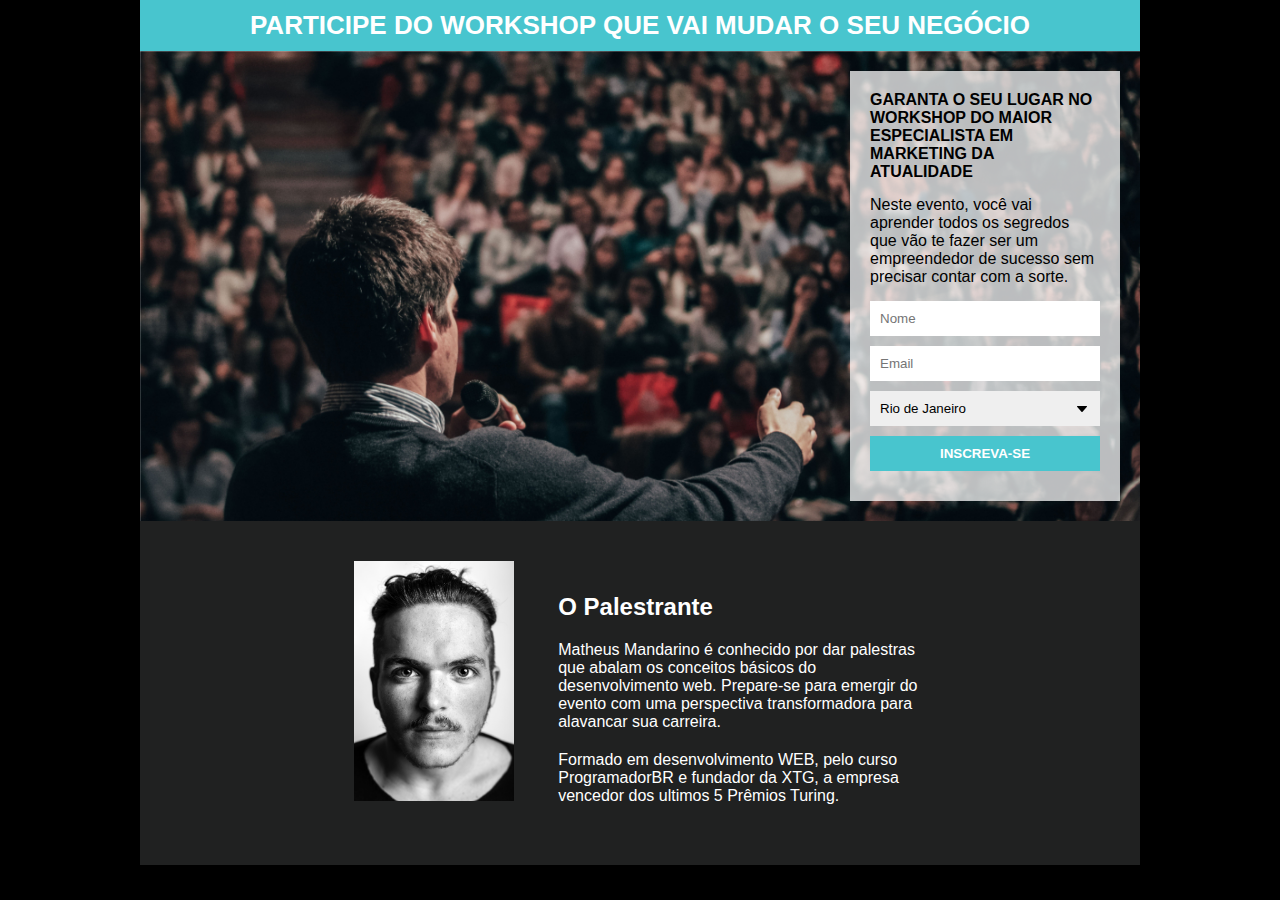
<file: index.html>
<!DOCTYPE html>
<html lang="pt-br">

<head>
    <meta charset="UTF-8">
    <meta http-equiv="X-UA-Compatible" content="IE=edge">
    <meta name="viewport" content="width=device-width, initial-scale=1.0">
    <link rel="stylesheet" type="text/css" href="./css/style.css">
    <link rel="icon" href="./images/ico.png" type="image/png">
    <title>Workshop</title>
</head>

<body>

    <div class="container">
        <header>
            <h1 class="title">PARTICIPE DO WORKSHOP QUE VAI MUDAR O SEU NEGÓCIO</h1>

        </header>
        <section>
            <div class="formcontainer">
                <h2 class="mb">GARANTA O SEU LUGAR NO WORKSHOP DO MAIOR ESPECIALISTA EM MARKETING DA ATUALIDADE</h2>
                <P class="mb">Neste evento, você vai aprender todos os segredos que vão te fazer ser um empreendedor de
                    sucesso sem
                    precisar contar com a sorte. </P>
                <form
                    action="https://ymail.us14.list-manage.com/subscribe/post?u=a516cdf5e18433c04d6b7a454&amp;id=01397d4f4f"
                    method="post" id="mc-embedded-subscribe-form" name="mc-embedded-subscribe-form" class="validate"
                    target="_blank" novalidate>
                    <input id="name" name="FNAME" type="text" placeholder="Nome">
                    <input id="email" name="EMAIL" type="text" placeholder="Email">
                    <select name="PLACE">
                        <option value="rj">Rio de Janeiro</option>
                        <option value="sp">São Paulo</option>
                        <option value="mg">Minas Gerais</option>
                        <option value="es">Espírito Santo</option>
                    </select>
                    <!-- real people should not fill this in and expect good things - do not remove this or risk form bot signups-->
                    <div style="position: absolute; left: -5000px;" aria-hidden="true"><input type="text"
                            name="b_a516cdf5e18433c04d6b7a454_01397d4f4f" tabindex="-1" value=""></div>
                    <input type="submit" value="INSCREVA-SE">
                </form>
            </div>
        </section>
        <footer>
            <img class="picture" src="./images/face.jpg">
            <div class="description">
                <h3>O Palestrante</h3>
                <p> Matheus Mandarino é conhecido por dar palestras que abalam os conceitos básicos do desenvolvimento
                    web.
                    Prepare-se para emergir do evento com uma perspectiva transformadora para alavancar sua carreira.
                </p>
                <p>Formado em desenvolvimento WEB, pelo curso ProgramadorBR e fundador da XTG, a empresa vencedor dos
                    ultimos 5 Prêmios Turing.</p>
            </div>
        </footer>


    </div>
</body>

</html>
</file>
<file: css/style.css>
*{
    margin: 0;
    padding: 0;
}

body{
    font-family: Arial, Helvetica, sans-serif;
    background-color: black;
}

.container{
max-width: 1000px;
margin: auto;
}

header{
background-color: #48C5CE;
text-align: center;
color: white;
padding: 10px;
}

.title{
font-size: 26px;
}

section{
    padding: 20px;
    background-image: url(../images/people.jpg);
    background-size: cover;
    overflow: hidden;
}

.formcontainer{
    max-width: 230px;
    background-color: #FFFFFFBB;
padding: 20px;
float: right;
}

h2{
    font-size: 16px;
}

.mb{
margin-bottom: 15px;
}

input, select{
    width: 100%;
    box-sizing: border-box;
    padding: 10px;
    border: none;
    margin-bottom: 10px;
}

input[type=submit]{
    color: white;
    background-color: #48C5CE;
    font-weight: bold;
}

select{
    appearance: none;
    -webkit-appearance: none;
    -moz-appearance: none;

    background-image: url(../images/arrow.jpg);
background-repeat: no-repeat;
background-position: calc(100% - 10px) center;
}

.picture{
    width: 160px;
}

footer{
background-color: #202121;
padding: 40px;
text-align: center;
}

.description{
    display: inline-block;
    color: white;
    max-width: 40%;
    margin-left: 40px;
    text-align: left;
}

.description p, .description h3{
margin-bottom: 20px;
}

.description h3{
    font-size: 24px;
}

@media screen and (max-width: 600px) {
.formcontainer{
    max-width: 230px;
    background-color: #FFFFFFBB;
padding: 20px;
float: inline-start;
}

}
}
</file>
<file: Projeto/css/style.css>
*{
    margin: 0;
    padding: 0;
}

body{
    font-family: Arial, Helvetica, sans-serif;
    background-color: black;
}

.container{
max-width: 1000px;
margin: auto;
}

header{
background-color: #48C5CE;
text-align: center;
color: white;
padding: 10px;
}

.title{
font-size: 26px;
}

section{
    padding: 20px;
    background-image: url(../images/people.jpg);
    background-size: cover;
    overflow: hidden;
}

.formcontainer{
    max-width: 230px;
    background-color: #FFFFFFBB;
padding: 20px;
float: right;
}

h2{
    font-size: 16px;
}

.mb{
margin-bottom: 15px;
}

input, select{
    width: 100%;
    box-sizing: border-box;
    padding: 10px;
    border: none;
    margin-bottom: 10px;
}

input[type=submit]{
    color: white;
    background-color: #48C5CE;
    font-weight: bold;
}

select{
    appearance: none;
    -webkit-appearance: none;
    -moz-appearance: none;

    background-image: url(../images/arrow.jpg);
background-repeat: no-repeat;
background-position: calc(100% - 10px) center;
}

.picture{
    width: 160px;
}

footer{
background-color: #202121;
padding: 40px;
text-align: center;
}

.description{
    display: inline-block;
    color: white;
    max-width: 40%;
    margin-left: 40px;
    text-align: left;
}

.description p, .description h3{
margin-bottom: 20px;
}

.description h3{
    font-size: 24px;
}

@media screen and (max-width: 600px) {
.formcontainer{
    max-width: 230px;
    background-color: #FFFFFFBB;
padding: 20px;
float: inline-start;
}

}
}
</file>
